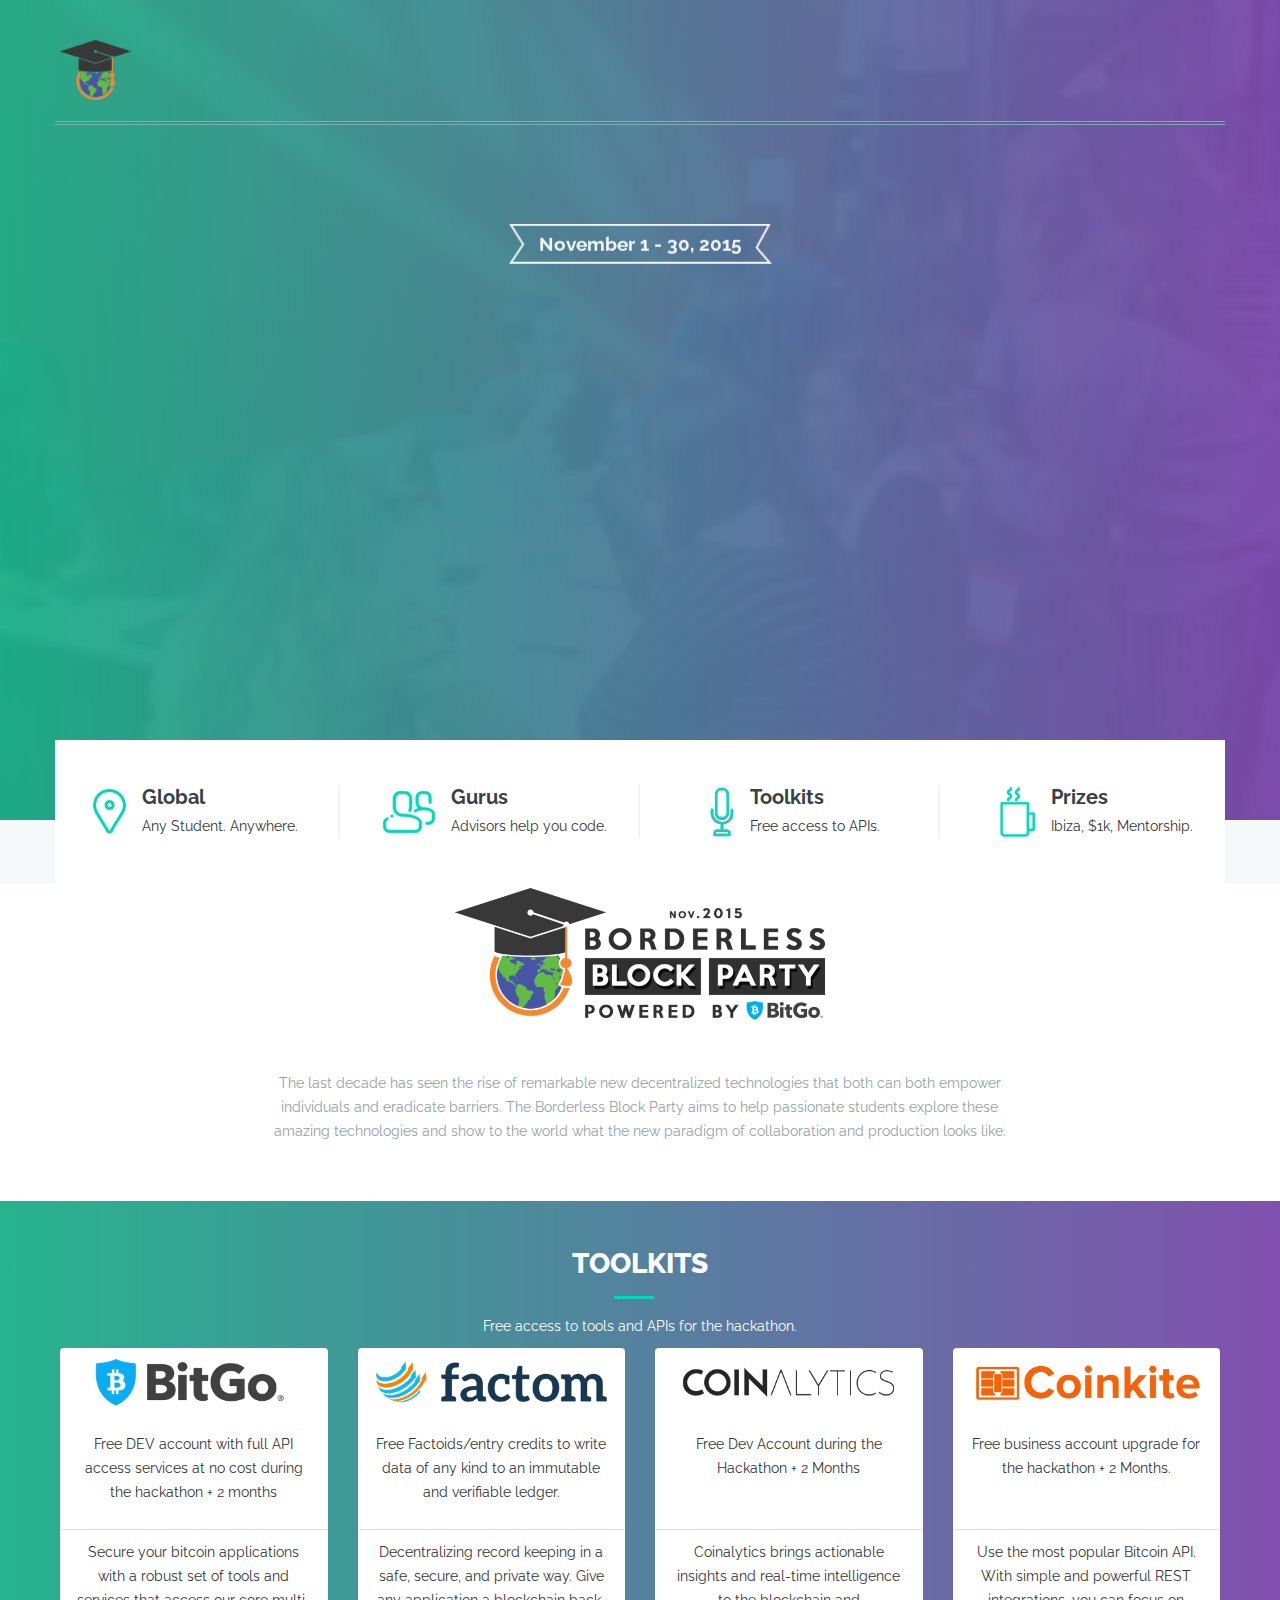
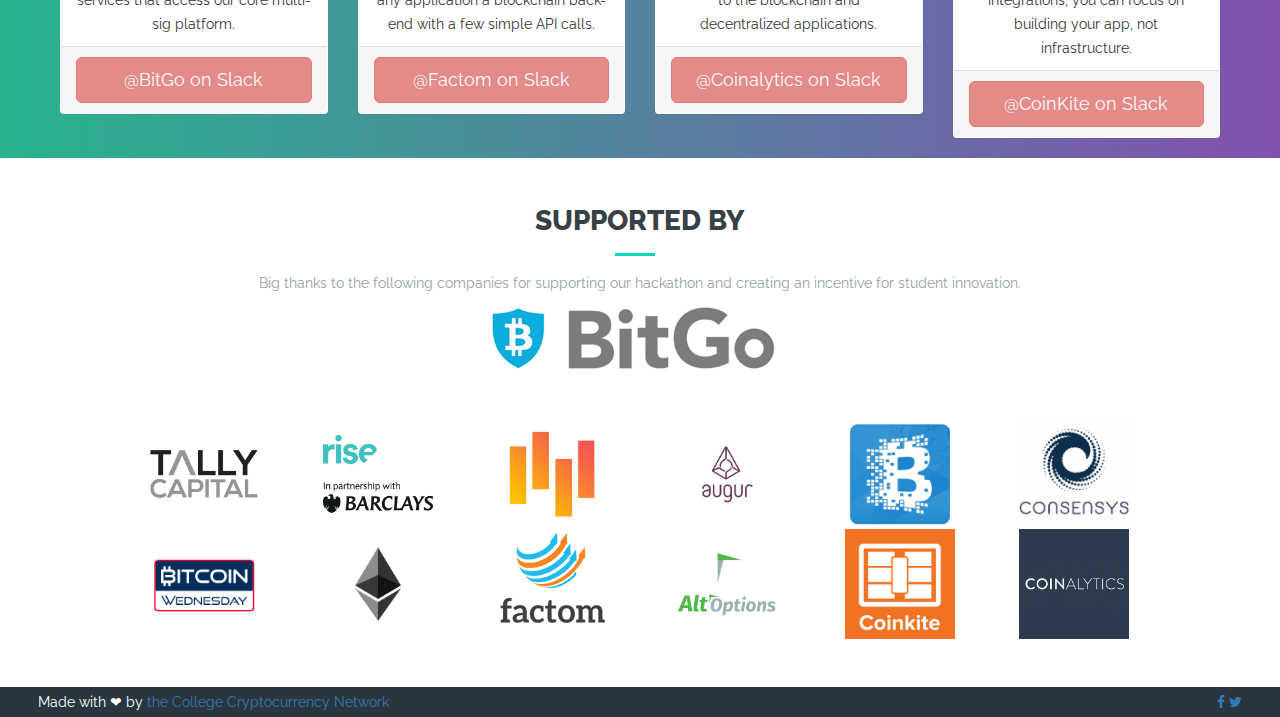
<file: index.html>
<!DOCTYPE html>
<html lang="en">
<head>
	<meta charset="UTF-8">
	<title>Borderless Block Party</title>

	<!-- Responsive Meta Tag -->
	<meta name="viewport" content="width=device-width, initial-scale=1">

	<!-- main stylesheet -->
	<link rel="stylesheet" href="css/style.css">
	<!-- responsive stylesheet -->
	<link rel="stylesheet" href="css/responsive.css">

</head>
<body>

	<!-- #header -->
	<header id="header">
		<div class="container">
			<div class="row">
				<div class="col-lg-3 col-md-3 col-sm-6 col-xs-6 logo">
					<a href="index.html"><img height="60px"src="img/hack.png" alt="Logo Image"></a>
					<br>
                                        <br>
				</div>
			</div>
		</div>
	</header>

	<!-- #banner -->
	<section id="banner" class="gradient-overlay">
		<div class="banner-container">
			<div class="banner">
				<ul>

					<li
						class="slider-1 text-center gradient-overlay"
						data-thumb="img/background/banner-bg.jpg">
						<div
							class="caption sfb tp-resizeme text-center"
							data-x="0"
							data-y="220"
							data-speed="700"
							data-start="500"
							data-easing="easeOutBack">

							<div class="date"> 
								November 1 - 30, 2015
							</div>
						</div>

						<div
							class="caption sfb tp-resizeme"
							data-x="0"
							data-y="290"
							data-speed="700"
							data-start="750"
							data-easing="easeOutBack">

							<h1>BORDERLESS BLOCK PARTY</h1>
						</div>
						<div
							class="caption sfb tp-resizeme input-box"
							data-x="0"
							data-y="370"
							data-speed="700"
							data-start="1100"
							data-easing="easeOutBack">

							<br><h2 style="color: white">Late to the Party? No problem, signup below!</h2>
						</div>

						<ul
							class="caption sfb tp-resizeme banner-buttons"
							data-x="0"
							data-y="530"
							data-speed="700"
							data-start="1250"
							data-easing="easeOutBack">
							<li class="scrollToLink"><a href="http://ccn.devpost.com" class="colored hvr-bounce-to-right">Register on Devpost</a></li>
							<li class="scrollToLink"><a href="http://signup.hackcollegecrypto.com" class="bordered hvr-bounce-to-right">Join Slack</a></li>

						</ul>
					</li>
				</ul>
			</div>
		</div>
	</section> <!-- /#banner -->

	<!-- #information-bar -->
	<section id="information-bar">
		<div class="container">
			<div class="row">
				<div class="col-lg-3 col-md-3 col-sm-3 col-xs-6">
					<ul>
						<li><span class="img-holder"><img src="img/icons/1.png" alt=""></span></li>
						<li><span><b>Global</b> Any Student. Anywhere.</span></li>
					</ul>
				</div>
				<div class="col-lg-3 col-md-3 col-sm-3 col-xs-6">
					<ul>
						<li><span class="img-holder"><img src="img/icons/2.png" alt=""></span></li>
						<li><span><b>Gurus</b> Advisors help you code.</span></li>
					</ul>
				</div>
				<div class="col-lg-3 col-md-3 col-sm-3 col-xs-6">
					<ul>
						<li><span class="img-holder"><img src="img/icons/3.png" alt=""></span></li>
						<li><span><b>Toolkits</b> Free access to APIs.</span></li>
					</ul>
				</div>
				<div class="col-lg-3 col-md-3 col-sm-3 col-xs-6">
					<ul>
						<li><span class="img-holder"><img src="img/icons/4.png" alt=""></span></li>
						<li><span><b>Prizes</b> Ibiza, $1k, Mentorship.</span></li>
					</ul>
				</div>
			</div>
		</div>
	</section>
	<!-- /#information-bar -->

	<!-- #upcoming-event
	<section id="upcoming-event">
		<div class="container">
			<div class="row">
				<div class="col-lg-7 col-md-7 col-sm-7">
					<div class="section-title">
						<h1>Hackathons</h1>
						<p>Lorem Ipsum is simply dummy text of the printing and typesetting industry. Lorem Ipsum has <br> been the industry's standard dummy text ever since the 1500</p>
					</div>
				</div>
			</div>
			<div class="row">
				<div class="col-lg-12">
					<div class="tab-title-wrap">
						<ul class="clearfix">
							<li class="filter active" data-filter="all"><span>All Hackathons</span></li>
							<li class="filter" data-filter=".past"><span>Past Hackathons</span></li>
							<li class="filter" data-filter=".future"><span>Future Hackathons</span></li>
						</ul>
					</div>
					<div class="tab-content-wrap row">
						<div class="col-lg-3 col-md-4 col-sm-6 mix past hvr-float-shadow wow fadeIn">
							<div class="img-holder"><img src="img/upcoming-event/1.jpg" alt=""></div>
							<div class="content-wrap">
								<img src="img/upcoming-event/author.png" alt="" class="author-img">
								<div class="meta">
									<ul>
										<li><span><i class="fa fa-clock-o"></i>22 April, 2015</span></li>
										<li><span><i class="fa fa-map-marker"></i>California</span></li>
									</ul>
								</div>
								<h3>HackTX</h3>
								<a href="http://hacktx.com/">http://hacktx.com/</a>
								<a class="read-more" href="#">read more<i class="fa fa-angle-right"></i></a>
							</div>
						</div>
						<div class="col-lg-3 col-md-4 col-sm-6 mix past hvr-float-shadow wow fadeIn" data-wow-delay=".3s">
							<div class="img-holder"><img src="img/upcoming-event/2.jpg" alt=""></div>
							<div class="content-wrap">
								<img src="img/upcoming-event/author.png" alt="" class="author-img">
								<div class="meta">
									<ul>
										<li><span><i class="fa fa-clock-o"></i>28 April, 2015</span></li>
										<li><span><i class="fa fa-map-marker"></i>California</span></li>
									</ul>
								</div>
								<h3>Event Name</h3>
								<p>Lorem Ipsum is simply dummy text of the printing [...]</p>
								<a class="read-more" href="#">read more<i class="fa fa-angle-right"></i></a>
							</div>
						</div>
						<div class="col-lg-3 col-md-4 col-sm-6 mix future hvr-float-shadow ">
							<div class="img-holder"><img src="img/upcoming-event/1.jpg" alt=""></div>
							<div class="content-wrap">
								<img src="img/upcoming-event/author.png" alt="" class="author-img">
								<div class="meta">
									<ul>
										<li><span><i class="fa fa-clock-o"></i>15 June, 2015</span></li>
										<li><span><i class="fa fa-map-marker"></i>California</span></li>
									</ul>
								</div>
								<h3>Event Name</h3>
								<p>Lorem Ipsum is simply dummy text of the printing [...]</p>
								<a class="read-more" href="#">read more<i class="fa fa-angle-right"></i></a>
							</div>
						</div>
					</div>
				</div>
			</div>
		</div>
	</section>
	<!-- /#upcoming-event -->
	<section id="why">
		<div class="container">
            <div class="row">
				<div class="col-sm-offset-2  col-lg-8">
					<div class="section-title text-center">
                                                <img height="140px"src="img/bgo.png" alt="Powered by BitGo"><br><br><br>
						<p>The last decade has seen the rise of remarkable new decentralized technologies that both can both empower individuals and eradicate barriers. The Borderless Block Party aims to help passionate students explore these amazing technologies and show to the world what the new paradigm of collaboration and production looks like.
</p>
					</div>
				</div>
			</div>
        </div>
    </section>
    <br><br>
    <div class="gradient-overlay">
    <br><br>
    <div class="row">
        <div class="col-lg-12">
            <div class="section-title text-center">
                <h1 style="color: white">Toolkits</h1>
                <p style="color: white">Free access to tools and APIs for the hackathon.</p>
            </div>
        </div>
    </div>
    <div class="container">
        <div class="row">
            <div class="col-md-3">
                <div class="panel">
                    <div class="panel-heading">
                        <img src="img/toolkit/bitgo.png">
                    </div>
                    <div class="panel-body text-center">
                        <p >Free DEV account with full API access services at no cost during the hackathon + 2 months</p>
                    </div>
                    <ul class="list-group list-group-flush text-center">
                        <li class="list-group-item">
                            Secure your bitcoin applications with a robust set of tools and services that access our core multi-sig platform.
                        </li>
                    </ul>
                    <div class="panel-footer">
                        <a class="btn btn-lg btn-block btn-danger disabled">@BitGo on Slack</a>
                    </div>
                </div>
            </div>
            <div class="col-md-3">
                <div class="panel">
                    <div class="panel-heading">
                        <img src="img/toolkit/factom.png">
                    </div>
                    <div class="panel-body text-center">
                        <p >Free Factoids/entry credits to write data of any kind to an immutable and verifiable ledger.</p>
                    </div>
                    <ul class="list-group list-group-flush text-center">
                        <li class="list-group-item">
                            Decentralizing record keeping in a safe, secure, and private way. Give any application a blockchain back-end with a few simple API calls.
                        </li>
                    </ul>
                    <div class="panel-footer">
                        <a class="btn btn-lg btn-block btn-danger disabled">@Factom on Slack</a>
                    </div>
                </div>
            </div>
            <div class="col-md-3">
                <div class="panel">
                    <div class="panel-heading">
                        <img src="img/toolkit/coinalytics.png">
                    </div>
                    <div class="panel-body text-center">
                        <p >Free Dev Account during the Hackathon + 2 Months</p><br>
                    </div>
                    <ul class="list-group list-group-flush text-center">
                        <li class="list-group-item">
                            Coinalytics brings actionable insights and real-time intelligence to the blockchain and decentralized applications.
                        </li>
                    </ul>
                    <div class="panel-footer">
                        <a class="btn btn-lg btn-block btn-danger disabled">@Coinalytics on Slack</a>
                    </div>
                </div>
            </div>
            <div class="col-md-3">
                <div class="panel">
                    <div class="panel-heading">
                        <img src="img/toolkit/coinkite.png">
                    </div>
                    <div class="panel-body text-center">
                        <p >Free business account upgrade for the hackathon + 2 Months.</p><br>
                    </div>
                    <ul class="list-group list-group-flush text-center">
                        <li class="list-group-item">
                            Use the most popular Bitcoin API. With simple and powerful REST integrations, you can focus on building your app, not infrastructure.
                        </li>
                    </ul>
                    <div class="panel-footer">
                        <a class="btn btn-lg btn-block btn-danger disabled">@CoinKite on Slack</a>
                    </div>
                </div>
            </div>
        </div>
    </div>
    </div>
    <br><br>
	<!-- #Sponsors -->
	<section id="sponsors" class="style-two">
		<div class="container-fluid">
            
			<div class="row">
				<div class="col-lg-12">
					<div class="section-title text-center">
						<h1>Supported by</h1>
						<p>Big thanks to the following companies for supporting our hackathon and creating an incentive for student innovation.</p>
					</div>
				</div>
			</div>
            <div class="row">
                <a href="http://bitgo.com"><div>
					<img class="img-responsive center-block" width="300px" src="img/sponsor-logo/bitgo.png" style="margin: 0 auto;">
				</div></a>

            <br><br>
            </div>
            <div class="col-md-offset-1">
                <a href="http://tally.vc">
					<img width="110px" hspace="30" src="img/sponsor-logo/tally.jpg" alt="">
                </a>
				<a href="http://thinkrise.com">
					<img width="110px" hspace="30" src="img/sponsor-logo/rise.png" alt="">
				</a>
				<a  href="https://clef.io">
					<img width="110px" hspace="30" src="img/sponsor-logo/clef.png" alt="">
				</a>
				<a href="http://augur.net">
					<img width="110px" hspace="30" src="img/sponsor-logo/augur.png" alt="">
				</a>
				<a href="http://blockchain.info">
					<img width="110px" hspace="30" src="img/sponsor-logo/bci.png" alt="">
				</a>
				<a href="http://consensys.net">
					<img width="110px" hspace="30" src="img/sponsor-logo/consensys.jpg" alt="">
				</a>
				<a href="http://www.meetup.com/BitcoinWednesday/">
					<img width="110px" hspace="30" src="img/sponsor-logo/btcwed.png" alt="">
				</a>
				<a href="https://www.ethereum.org/foundation">
					<img width="110px" hspace="30" src="img/sponsor-logo/efoundation.png" alt="">
				</a>
				<a href="https://factom.org">
					<img width="110px" hspace="30" src="img/sponsor-logo/factom.png" alt="">
				</a>
                <a href="https://www.alt-options.com">
                    <img width="110px" hspace="30" src="img/sponsor-logo/altoptions.png" alt="">
                </a>
				<a href="http://coinkite.com">
					<img width="110px" hspace="30" src="img/sponsor-logo/coinkite.png" alt="">
				</a>
				<a href="http://coinalytics.co">
					<img width="110px" hspace="30" src="img/sponsor-logo/coinalytics.jpg" alt="">
				</a>
                </div>
		</div>
	</section>
    <br><br>
    <footer id="footer" style="color: white; padding-left: 10mm;">
                Made with ❤ by <a href="http://www.collegecrypto.org">the College Cryptocurrency Network</a><span style="float:right; padding-right: 10mm;"><a href="https://www.facebook.com/collegecrypto"><i class="fa fa-facebook"></i></a>  <a href="https://twitter.com/collegecrypto"><i class="fa fa-twitter"></i></a></span>
    </footer>

	<script src="js/jquery.min.js"></script>
	<script src="js/jquery.themepunch.tools.min.js"></script>
	<script src="js/jquery.themepunch.revolution.min.js"></script>
	<script src="js/countdown.min.js"></script>
	<script src="js/jquery.easing.min.js"></script>
	<script src="js/jquery.mixitup.min.js"></script>
	<script src="js/jquery.appear.js"></script>
	<script src="js/jquery.countTo.js"></script>
	<script src="js/wow.js"></script>
	<script src="js/custom.js"></script>
                                

</body>
</html>
</file>
<file: css/style.css>
/*********************************************
*************** Table of content *************
**********************************************
1. Imported styles 
2. Global styles 
3. Gradient styles 
4. Section Title styles 
5. Header styles 
6. Banner styles 
7. Information Bar styles 
8. Upcoming Event styles 
9. Register Now styles 
10. Contact Section styles 
11. Event Speakers styles 
12. App Section styles 
13. Pricing Table styles 
14. Testimonials styles 
15. Gallery styles 
16. Blog Section styles 
17. Post Pagination styles 
18. Event Sponsor styles 
19. Subscribe Section styles 
20. Footer styles 
21. Bottom Bar styles 
22. Event Speakers style Two styles 
23. Gallery Style Two styles 
24. Page Title styles 
25. About Us Section styles 
26. Number Facts styles 
27. Managing Skills styles 
28. Service Text styles 
29. Feature List styles 
30. Why Choose Us styles 
31. Single Blog Post styles 
32. Preloader styles 
*********************************************
********* End of Table of content ***********
*********************************************/


/** ====== Imported styles ====== **/

@import url('http://fonts.googleapis.com/css?family=Raleway:100,200,300,400,500,600,700,800,900');
@import url('bootstrap.min.css');
@import url('font-awesome.min.css');
@import url('animate.css');
@import url('hover.css');
@import url('jquery.fancybox.css');
@import url('jquery.bxslider.css');
@import url('owl.carousel.css');
@import url('owl.theme.default.min.css');
@import url('settings.css');

/** ====== Global styles ====== **/


body {
  font-family: 'Raleway', sans-serif;
  font-size: 14px;
  line-height: 24px;
}
ul,
li {
  margin: 0;
  padding: 0;
  list-style: none;
}
img {
  max-width: 100%;
}
h1,
h2,
h3,
h4,
h5,
h6 {
  margin: 0;
  padding: 0;
  margin-bottom: 15px;
}
a,
a:hover,
a:active,
a:focus {
  text-decoration: none;
  outline: none;
}
.container {
  padding: 0 5px;
}

/** ====== Gradient styles ====== **/

.gradient-overlay {
  position: relative;
}
.gradient-overlay:before {
  content: '';
  position: absolute;
  top: 0;
  left: 0;
  opacity: .96;
  width: 100%;
  height: 100%;
  background: #1eb089;
  background: -moz-linear-gradient(left, #1eb089 0%, #7c49ab 100%, #7db9e8 100%);
  background: -webkit-gradient(linear, left top, right top, color-stop(0%, #1eb089), color-stop(100%, #7c49ab), color-stop(100%, #7db9e8));
  background: -webkit-linear-gradient(left, #1eb089 0%, #7c49ab 100%, #7db9e8 100%);
  background: -o-linear-gradient(left, #1eb089 0%, #7c49ab 100%, #7db9e8 100%);
  background: -ms-linear-gradient(left, #1eb089 0%, #7c49ab 100%, #7db9e8 100%);
  background: linear-gradient(to right, #1eb089 0%, #7c49ab 100%, #7db9e8 100%);
  filter: progid:DXImageTransform.Microsoft.gradient(startColorstr='#1eb089', endColorstr='#7db9e8', GradientType=1);

}

/** ====== Section Title styles ====== **/


.section-title h1 {
  color: #374045;
  margin: 0;
  margin-bottom: 15px;
  font-size: 28px;
  font-weight: 800;
  line-height: 30px;
  padding-bottom: 20px;
  text-transform: uppercase;
  position: relative;
}
.section-title h1:before {
  content: ' ';
  position: absolute;
  left: 0;
  bottom: 0;
  width: 40px;
  height: 3px;
  background: #00D8B7;
}
.section-title p {
  color: #929FA8;
}
.section-title.text-center h1:before {
  left: 48%;
}

/** ====== Header styles ====== **/

header {
  position: fixed;
  top: 0;
  left: 0;
  z-index: 9999;
  width: 100%;
}
header .logo {
  padding-top: 40px;
  transition: all 0.3s ease-out;
}
header.header-fixed {
  position: fixed;
  top: 0;
  width: 100%;
  z-index: 99999;
  box-shadow: 0 3px 5px rgba(81, 183, 227, 0.2);
  -webkit-transition: all 0.3s ease-out;
  transition: all 0.3s ease-out;
}
header.header-fixed .mainmenu-container > ul > li {
  transition: all 0.3s ease-out;
  line-height: 94px;
}
header.header-fixed .logo {
  padding-top: 20px;
}
header .container {
  border-bottom: 1px solid #7CB0B0;
  position: relative;
  -webkit-transition: all 0.3s ease-out;
  transition: all 0.3s ease-out;
}
header .container:after {
  content: '';
  width: 100%;
  height: 1px;
  background: #7CB0B0;
  position: absolute;
  bottom: 2px;
  left: 0;
}
header .mainmenu-container .nav-toggler {
  display: none;
}
header .mainmenu-container li.nav-closer {
  display: none;
}
header .mainmenu-container > ul {
  display: inline-block;
  float: right;
}
header .mainmenu-container > ul > li {
  float: left;
  position: relative;
  line-height: 119px;
  padding: 0 20px;
  transition: all 0.3s ease-out;
}
header .mainmenu-container > ul > li.current > a {
  color: #FF8625;
}
header .mainmenu-container > ul > li > a {
  display: inline-block;
  color: #fff;
  text-transform: uppercase;
  font-weight: bold;
  transition: all 0.3s ease-out;
}
header .mainmenu-container > ul > li > a:hover {
  color: #FF8625;
}
header .mainmenu-container > ul > li:hover > ul {
  top: 100%;
  visibility: visible;
  opacity: 1;
}
header .mainmenu-container > ul > li > ul {
  position: absolute;
  top: 200%;
  left: 0;
  width: 190px;
  border-top: 2px solid #FF8625;
  background: #fff;
  z-index: 9999;
  visibility: hidden;
  opacity: 0;
  box-shadow: 3px 3px 10px 0px rgba(0, 0, 0, 0.1);
  transition: all 0.5s cubic-bezier(0.84, 0.35, 0.39, 0.74);
}
header .mainmenu-container > ul > li > ul > li {
  border-bottom: 1px solid #eee;
  position: relative;
  overflow: hidden;
  line-height: 36px;
}
header .mainmenu-container > ul > li > ul > li.dropdown:after {
  content: '\f0da';
  font-family: 'FontAwesome';
  color: #FF8625;
  position: absolute;
  right: 10px;
  top: 0px;
}
header .mainmenu-container > ul > li > ul > li:before {
  content: '\f105';
  font-family: 'FontAwesome';
  color: #FF8625;
  position: absolute;
  left: 10px;
  top: 0px;
}
header .mainmenu-container > ul > li > ul > li > a {
  color: #374045;
  display: block;
  text-align: left;
  padding: 0px 25px;
  font-weight: 600;
  font-size: 13px;
  text-transform: uppercase;
  transition: all .3s ease;
}
header .mainmenu-container > ul > li > ul > li > a:hover {
  color: #FF8625;
}
header .mainmenu-container > ul > li > ul > li:hover {
  overflow: visible;
}
header .mainmenu-container > ul > li > ul > li:hover > ul {
  visibility: visible;
  opacity: 1;
  left: 100%;
}
header .mainmenu-container > ul > li > ul > li > ul {
  position: absolute;
  top: -2px;
  left: 200%;
  width: 190px;
  border-top: 2px solid #FF8625;
  background: #fff;
  z-index: 9999;
  visibility: hidden;
  opacity: 0;
  box-shadow: 3px 3px 10px 0px rgba(0, 0, 0, 0.1);
  transition: all 0.5s cubic-bezier(0.84, 0.35, 0.39, 0.74);
}
header .mainmenu-container > ul > li > ul > li > ul > li {
  border-bottom: 1px solid #eee;
  position: relative;
  line-height: 36px;
}
header .mainmenu-container > ul > li > ul > li > ul > li:before {
  content: '\f105';
  font-family: 'FontAwesome';
  color: #FF8625;
  position: absolute;
  left: 10px;
  top: 0px;
}
header .mainmenu-container > ul > li > ul > li > ul > li > a {
  color: #374045;
  display: block;
  text-align: left;
  padding: 0px 25px;
  font-weight: 600;
  font-size: 13px;
  text-transform: uppercase;
  transition: all .3s ease;
}
header .mainmenu-container > ul > li > ul > li > ul > li > a:hover {
  color: #FF8625;
}
header .mainmenu-container > ul > li > ul.right-align {
  left: auto;
  right: 0;
}
header .mainmenu-container li.dropdown > a .fa {
  display: none;

}

/** ====== Banner styles ====== **/


#banner {
  background: url(../img/background/hack.jpg) no-repeat center center fixed;
  background-size: cover;
}
#banner .banner-container {
  width: 100%;
  position: relative;
  padding: 0;
}
#banner .banner-container .banner {
  width: 100%;
  position: relative;
}
#banner .caption {
  width: 100%;
  z-index: 9999;
}
#banner .tp-bullets {
  display: none;
}
#banner .slotholder {
  position: relative;
}
#banner .slotholder:before {
  content: '';
  position: absolute;
  top: 0;
  left: 0;
  opacity: .96;
  width: 100%;
  height: 100%;
  background: #1eb089;
  z-index: 99;
  background: -moz-linear-gradient(left, #1eb089 0%, #7c49ab 100%, #7db9e8 100%);
  background: -webkit-gradient(linear, left top, right top, color-stop(0%, #1eb089), color-stop(100%, #7c49ab), color-stop(100%, #7db9e8));
  background: -webkit-linear-gradient(left, #1eb089 0%, #7c49ab 100%, #7db9e8 100%);
  background: -o-linear-gradient(left, #1eb089 0%, #7c49ab 100%, #7db9e8 100%);
  background: -ms-linear-gradient(left, #1eb089 0%, #7c49ab 100%, #7db9e8 100%);
  background: linear-gradient(to right, #1eb089 0%, #7c49ab 100%, #7db9e8 100%);
  filter: progid:DXImageTransform.Microsoft.gradient(startColorstr='#1eb089', endColorstr='#7db9e8', GradientType=1);
}
#banner .date {
  background: url(../img/resources/date-bg.png) no-repeat center center;
  background-size: 100% 100%;
  display: inline-block;
  text-align: center;
  font-size: 19px;
  font-weight: bold;
  line-height: 40px;
  color: #fff;
  padding: 0 30px;
  margin-bottom: 25px;
}
#banner h1 {
  font-weight: 900;
  font-size: 48px;
  color: #fff;
  text-transform: uppercase;
  line-height: 55px;
  margin-bottom: 35px;
}
#banner ul.count-down {
  margin-bottom: 50px;
}
#banner ul.count-down li {
  display: inline;
}
#banner ul.count-down li span {
  display: inline-block;
  color: #fff;
  font-weight: 800;
  margin-right: 15px;
}
#banner ul.count-down li span i {
  display: block;
  background: url(../img/resources/counter-number-bg.png) no-repeat center center;
  background-size: 100% 100%;
  width: 75px;
  height: 90px;
  margin-bottom: 15px;
  font-size: 24px;
  line-height: 90px;
}
#banner ul.banner-buttons li {
  display: inline;
}
#banner ul.banner-buttons li a {
  display: inline-block;
  border: 2px solid transparent;
  line-height: 44px;
  margin-right: 15px;
  border-radius: 5px;
  font-size: 12px;
  font-weight: 800;
  color: #fff;
  padding: 0 43px;
  text-transform: uppercase;
  transition: all .3s ease;
}
#banner ul.banner-buttons li a.bordered {
  border-color: #fff;
}
#banner ul.banner-buttons li a.bordered:before {
  background: #fff;
  border-radius: 5px;
}
#banner ul.banner-buttons li a.bordered:hover {
  border-color: #FF8625;
  color: #FF8625;
}
#banner ul.banner-buttons li a.colored {
  background: #FF8625;
}
#banner ul.banner-buttons li a.colored:before {
  background: #fff;
  border-radius: 5px;
}
#banner ul.banner-buttons li a.colored:hover {
  color: #FF8625;
}
#banner ul.banner-buttons li button {
  padding: 0 43px;
  line-height: 44px;
  border: 2px solid #FF8625;
  background: #FF8625;
  color: #fff;
  text-transform: uppercase;
  font-weight: 600;
  border-radius: 5px;
  margin-right: 20px;
}
#banner ul.banner-buttons li button:hover {
  color: #FF8625;
}
#banner ul.banner-buttons li button:before {
  background: #fff;
  border-radius: 5px;
}
#banner .input-box ul {
  margin-bottom: 40px;
}
#banner .input-box ul li {
  display: inline;
}
#banner .input-box ul li span {
  display: inline-block;
}
#banner .input-box ul li span input {
  text-align: center;
  height: 45px;
  line-height: 45px;
  width: 240px;
  border: 2px solid #ccc;
  border-radius: 5px;
  margin-right: 20px;
  padding: 0 20px;
  outline: none;
}
#banner p {
  color: #fff;
  font-size: 16px;
  line-height: 27px;

}

/** ====== Information Bar styles ====== **/


#information-bar {
  background: #F6F9F9;
}
#information-bar .container {
  padding: 45px 0;
  background: #fff;
  margin-top: -80px;
  position: relative;
  z-index: 999;
}
#information-bar .col-lg-3 {
  border-right: 2px solid #F2F2F2;
}
#information-bar .col-lg-3:last-child {
  border: none;
}
#information-bar .col-lg-3 ul {
  text-align: center;
}
#information-bar .col-lg-3 ul li {
  display: inline;
}
#information-bar .col-lg-3 ul li span {
  display: inline-block;
  text-align: left;
  vertical-align: middle;
}
#information-bar .col-lg-3 ul li span b {
  font-size: 20px;
  color: #374045;
  font-weight: bold;
  margin-bottom: 5px;
  display: block;
}
#information-bar .col-lg-3 ul li span.img-holder {
  text-align: center;
  padding: 0 12px;
}
#information-bar .col-lg-3 ul li span.img-holder img {
  display: block;

}

/** ====== Upcoming Event styles ====== **/


#upcoming-event {
  background: #F6F9F9;
  padding: 80px 0;
}
#upcoming-event form {
  background: none;
  border: 1px solid #E1E1E1;
  height: 45px;
  padding-right: 20px;
  margin-top: 70px;
  transition: all .3s ease;
}
#upcoming-event form input {
  border: none;
  background: none;
  outline: none;
  color: #929FA8;
  height: 45px;
  line-height: 40px;
  padding-left: 20px;
}
#upcoming-event form input:focus + button {
  color: #FF8625;
}
#upcoming-event form:hover {
  border-color: #00D8B7;
}
#upcoming-event form:hover button {
  color: #FF8625;
}
#upcoming-event form button {
  background: none;
  border: none;
  outline: none;
  color: #CDCDCD;
  transition: all .3s ease;
}
#upcoming-event .mix {
  display: none;
}
#upcoming-event .tab-title-wrap {
  margin: 30px 0;
}
#upcoming-event .tab-title-wrap ul li {
  float: left;
}
#upcoming-event .tab-title-wrap ul li.active span {
  background: #00D8B7;
  color: #fff;
}
#upcoming-event .tab-title-wrap ul li span {
  display: inline-block;
  color: #374045;
  font-weight: bold;
  text-align: center;
  font-size: 14px;
  padding: 15px 34.9px;
  text-transform: uppercase;
  border-left: 1px solid #E6EDEE;
  background-color: #fff;
  cursor: pointer;
  transition: all .3s ease;
}
#upcoming-event .tab-title-wrap ul li span:hover {
  background: #00D8B7;
  color: #fff;
}
#upcoming-event .tab-content-wrap {
  margin: 0px -10px;
}
#upcoming-event .tab-content-wrap .col-lg-3 {
  padding: 0 10px;
  margin-bottom: 25px;
}
#upcoming-event .tab-content-wrap .col-lg-3:hover .img-holder img {
  transform: scale(1.2);
}
#upcoming-event .tab-content-wrap .col-lg-3:hover .img-holder:before {
  bottom: 0;
}
#upcoming-event .tab-content-wrap .col-lg-3:hover .img-holder:after {
  bottom: 0;
}
#upcoming-event .tab-content-wrap .col-lg-3:hover .content-wrap {
  box-shadow: 0 0 0 1px #00D8B7;
}
#upcoming-event .tab-content-wrap .col-lg-3 .img-holder {
  overflow: hidden;
  position: relative;
}
#upcoming-event .tab-content-wrap .col-lg-3 .img-holder img {
  transition: all .3s ease;
}
#upcoming-event .tab-content-wrap .col-lg-3 .img-holder:before {
  content: '';
  position: absolute;
  bottom: 100%;
  left: 0;
  opacity: .85;
  width: 100%;
  height: 100%;
  z-index: 1;
  transition: all .3s ease;
  background: #1eb089;
  background: -moz-linear-gradient(left, #1eb089 0%, #7c49ab 100%, #7db9e8 100%);
  background: -webkit-gradient(linear, left top, right top, color-stop(0%, #1eb089), color-stop(100%, #7c49ab), color-stop(100%, #7db9e8));
  background: -webkit-linear-gradient(left, #1eb089 0%, #7c49ab 100%, #7db9e8 100%);
  background: -o-linear-gradient(left, #1eb089 0%, #7c49ab 100%, #7db9e8 100%);
  background: -ms-linear-gradient(left, #1eb089 0%, #7c49ab 100%, #7db9e8 100%);
  background: linear-gradient(to right, #1eb089 0%, #7c49ab 100%, #7db9e8 100%);
  filter: progid:DXImageTransform.Microsoft.gradient(startColorstr='#1eb089', endColorstr='#7db9e8', GradientType=1);
}
#upcoming-event .tab-content-wrap .col-lg-3 .img-holder:after {
  content: ' ';
  position: absolute;
  bottom: 100%;
  left: 0;
  width: 100%;
  height: 100%;
  z-index: 2;
  background: transparent url(../img/gallery/overlay-bg.png) center center no-repeat;
  transition: all .3s ease .1s;
}
#upcoming-event .tab-content-wrap .col-lg-3 .content-wrap {
  background: #fff;
  padding: 0 30px 30px;
}
#upcoming-event .tab-content-wrap .col-lg-3 .content-wrap .author-img {
  margin-top: -20px;
  position: relative;
  z-index: 99999;
  border-radius: 50%;
}
#upcoming-event .tab-content-wrap .col-lg-3 .content-wrap .meta {
  margin-bottom: 25px;
  margin-top: 15px;
}
#upcoming-event .tab-content-wrap .col-lg-3 .content-wrap .meta ul {
  text-align: left;
}
#upcoming-event .tab-content-wrap .col-lg-3 .content-wrap .meta ul li {
  display: inline;
}
#upcoming-event .tab-content-wrap .col-lg-3 .content-wrap .meta ul li span {
  display: inline-block;
  color: #929FA8;
  margin-right: 10px;
}
#upcoming-event .tab-content-wrap .col-lg-3 .content-wrap .meta ul li span .fa {
  color: #00D8B7;
  margin-right: 5px;
}
#upcoming-event .tab-content-wrap .col-lg-3 .content-wrap h3 {
  font-size: 18px;
  color: #374045;
  font-weight: bold;
  margin: 0;
  margin-bottom: 20px;
}
#upcoming-event .tab-content-wrap .col-lg-3 .content-wrap p {
  color: #929fa8;
}
#upcoming-event .tab-content-wrap .col-lg-3 .content-wrap a.read-more {
  font-size: 12px;
  color: #00D8B7;
  text-transform: uppercase;
  transition: all .3s ease;
}
#upcoming-event .tab-content-wrap .col-lg-3 .content-wrap a.read-more .fa {
  margin-left: 5px;
}
#upcoming-event .tab-content-wrap .col-lg-3 .content-wrap a.read-more:hover {
  color: #FF8625;

}

/** ====== Register Now styles ====== **/


#register-now {
  background: url(../img/background/register-bg.jpg) no-repeat center center fixed;
  background-size: cover;
  padding: 120px 0;
}
#register-now:before {
  transform: rotateY(-180deg);
}
#register-now .section-title h1 {
  color: #fff;
}
#register-now ul {
  background: #fff;
  padding: 40px 80px;
  margin-top: 55px;
}
#register-now ul li {
  width: 20%;
  float: left;
}
#register-now ul li .input-wrap {
  display: block;
  padding: 0 20px;
}
#register-now ul li .input-wrap:focus label,
#register-now ul li .input-wrap:hover label {
  color: #FF8625;
}
#register-now ul li .input-wrap label {
  display: block;
  font-size: 16px;
  font-weight: bold;
  color: #374045;
  transition: all .3s ease;
}
#register-now ul li .input-wrap label img {
  margin-right: 10px;
}
#register-now ul li .input-wrap input {
  height: 40px;
  line-height: 40px;
  color: #929FA8;
  outline: none;
  border: none;
  border-bottom: 1px solid #E3E3E3;
  padding: 0 5px;
  width: 100%;
  transition: all .3s ease;
}
#register-now ul li .input-wrap input:focus,
#register-now ul li .input-wrap input:hover {
  border-color: #7E54AD;
}
#register-now ul li .input-wrap button {
  display: inline-block;
  line-height: 42px;
  border-radius: 5px;
  font-size: 12px;
  font-weight: 800;
  color: #fff;
  border: 2px solid transparent;
  padding: 8px 0px;
  width: 100%;
  outline: none;
  text-transform: uppercase;
  background: #FF8625;
  vertical-align: bottom;
  transition: all .3s ease;
}
#register-now ul li .input-wrap button:hover {
  border-color: #FF8625;
  color: #FF8625;
}
#register-now ul li .input-wrap button:before {
  border-radius: 5px;
  background: #fff;

}

/** ====== Contact Section styles ====== **/


#contact {
  padding: 80px 0;
  background: url(../img/background/subscribe-section-bg.jpg) center center no-repeat fixed;
  background-size: cover;
}
#contact .section-title h1 {
  color: #fff;
}
#contact .section-title p {
  color: #fff;
}
#contact .form-section {
  margin-top: 60px;
}
#contact .form-section form ul {
  margin-left: -10px;
  margin-right: -10px;
}
#contact .form-section form ul li {
  margin-bottom: 15px;
  padding: 0 10px;
}
#contact .form-section form ul li label {
  display: none !important;
}
#contact .form-section form ul li:last-child {
  margin-bottom: 0;
}
#contact .form-section form ul li.half {
  width: 50%;
  float: left;
}
#contact .form-section form ul li.full {
  width: 100%;
}
#contact .form-section form ul li input {
  width: 100%;
  border: 1px solid #ccc;
  height: 50px;
  padding: 0 20px;
  border-radius: 5px;
  line-height: 50px;
  outline: none;
  transition: all .3s ease;
}
#contact .form-section form ul li input.error,
#contact .form-section form ul li textarea.error {
  border-color: red;
}
#contact .form-section form ul li textarea {
  width: 100%;
  border: 2px solid #ccc;
  height: 200px;
  padding: 20px 20px;
  border-radius: 5px;
  outline: none;
  transition: all .3s ease;
}
#contact .form-section form ul li input:focus,
#contact .form-section form ul li input:hover,
#contact .form-section form ul li textarea:hover,
#contact .form-section form ul li textarea:focus {
  border-color: #FF8625;
}
#contact .form-section form ul li input.error:focus,
#contact .form-section form ul li input.error:hover,
#contact .form-section form ul li textarea.error:hover,
#contact .form-section form ul li textarea.error:focus {
  border-color: red;
}
#contact .form-section form ul li button {
  background: #FF8625;
  border: 2px solid transparent;
  outline: none;
  color: #fff;
  border-radius: 5px;
  line-height: 40px;
  padding: 0 25px;
  font-weight: 700;
  text-transform: uppercase;
  display: block;
  margin-left: auto;
  margin-right: auto;
}
#contact .form-section form ul li button:active,
#contact .form-section form ul li button:focus,
#contact .form-section form ul li button:hover {
  color: #FF8625;
}
#contact .form-section form ul li button:before {
  border-radius: 5px;
  background: #fff;

}

/** ====== Event Speakers styles ====== **/


#event-speakers {
  background: #FFFFFF;
  padding: 120px 0;
}
#event-speakers .single-speakers {
  margin: 60px 0;
}
#event-speakers .single-speakers:hover .img-holder .img-container:after,
#event-speakers .single-speakers:hover .img-holder .img-container:before {
  bottom: 0;
}
#event-speakers .single-speakers .img-holder .img-container {
  overflow: hidden;
  position: relative;
  display: inline-block;
}
#event-speakers .single-speakers .img-holder .img-container:before {
  content: '';
  position: absolute;
  top: 0;
  left: 0;
  right: 0;
  bottom: 100%;
  opacity: .55;
  transition: all .3s ease;
  border-radius: 50%;
  background: #1eb089;
  background: -moz-linear-gradient(left, #1eb089 0%, #7c49ab 100%, #7db9e8 100%);
  background: -webkit-gradient(linear, left top, right top, color-stop(0%, #1eb089), color-stop(100%, #7c49ab), color-stop(100%, #7db9e8));
  background: -webkit-linear-gradient(left, #1eb089 0%, #7c49ab 100%, #7db9e8 100%);
  background: -o-linear-gradient(left, #1eb089 0%, #7c49ab 100%, #7db9e8 100%);
  background: -ms-linear-gradient(left, #1eb089 0%, #7c49ab 100%, #7db9e8 100%);
  background: linear-gradient(to right, #1eb089 0%, #7c49ab 100%, #7db9e8 100%);
  filter: progid:DXImageTransform.Microsoft.gradient(startColorstr='#1eb089', endColorstr='#7db9e8', GradientType=1);
}
#event-speakers .single-speakers .img-holder .img-container:after {
  content: ' ';
  position: absolute;
  bottom: 100%;
  left: 0;
  width: 100%;
  height: 100%;
  z-index: 2;
  background: transparent url(../img/gallery/overlay-bg.png) center center no-repeat;
  transition: all .3s ease .1s;
}
#event-speakers .single-speakers .img-holder img {
  border-radius: 50%;
  box-shadow: -2px 2px 0 -1px rgba(11, 186, 151, 0.7), 2px 2px 0 -1px rgba(247, 159, 255, 0.7);
}
#event-speakers .single-speakers .info {
  padding: 25px 0;
}
#event-speakers .single-speakers .info h3 {
  font-size: 18px;
  font-weight: bold;
  color: #374045;
  margin-bottom: 5px;
}
#event-speakers .single-speakers .info span.position {
  color: #929FA8;
  margin-bottom: 30px;
  display: block;
}
#event-speakers .single-speakers .info p {
  color: #929FA8;
  margin-bottom: 30px;
}
#event-speakers .single-speakers .info .social li {
  display: inline;
}
#event-speakers .single-speakers .info .social li a {
  display: inline-block;
  color: #00D8B7;
  font-size: 15px;
  margin-right: 10px;
  transition: all .3s ease;
}
#event-speakers .single-speakers .info .social li a:hover {
  color: #FF8625;
}
#event-speakers a.show-more {
  display: inline-block;
  border: 2px solid transparent;
  line-height: 44px;
  border-radius: 5px;
  font-size: 12px;
  font-weight: 800;
  color: #fff;
  padding: 0 43px;
  text-transform: uppercase;
  background: #FF8625;
}
#event-speakers a.show-more:hover {
  border-color: #FF8625;
  color: #FF8625;
}
#event-speakers a.show-more:before {
  border-radius: 5px;
  background: #fff;

}

/** ====== App Section styles ====== **/


#app-section {
  background: url(../img/background/register-bg.jpg) no-repeat center center fixed;
  background-size: cover;
}
#app-section + section {
  padding-top: 120px;
}
#app-section .app-box {
  width: 299px;
  height: 618px;
  background-position: 55% 42.55%, center center;
  background-repeat: no-repeat;
  margin: auto;
  position: relative;
  top: 110px;
}
#app-section .section-title h1 {
  font-size: 28px;
  line-height: 34px;
  text-transform: capitalize;
  color: #fff;
}
#app-section .col-lg-7 {
  padding: 130px 0 0;
}
#app-section .col-lg-7 ul {
  margin-top: 40px;
}
#app-section .col-lg-7 ul li {
  margin-bottom: 20px;
}
#app-section .col-lg-7 ul li:last-child {
  margin-bottom: 0;
}
#app-section .col-lg-7 ul li i {
  width: 44px;
  height: 44px;
  background: url(../img/app-section/icon-bg.png) no-repeat center center;
  text-align: center;
  color: #fff;
  line-height: 44px;
  float: left;
  margin-right: 25px;
  font-size: 15px;
}
#app-section .col-lg-7 ul li span {
  float: left;
  line-height: 26px;
  font-weight: 500;
  color: #fff;
}
#app-section .col-lg-7 ul li span b {
  font-weight: 800;
}
#app-section .col-lg-7 a.dwnld-now {
  display: inline-block;
  border: 2px solid transparent;
  line-height: 44px;
  border-radius: 5px;
  font-size: 12px;
  font-weight: 800;
  color: #fff;
  padding: 0 30px;
  text-transform: uppercase;
  background: #FF8625;
  margin-top: 40px;
}
#app-section .col-lg-7 a.dwnld-now:hover {
  border-color: #FF8625;
  color: #FF8625;
}
#app-section .col-lg-7 a.dwnld-now:before {
  border-radius: 5px;
  background: #fff;

}

/** ====== Pricing Table styles ====== **/


#pricing-table {
  padding: 80px 0;
  background: #F6F9F9;
}
#pricing-table .price-table-row {
  margin-top: 60px;
}
#pricing-table .single-price-box {
  position: relative;
  background: #fff;
  border: 1px solid #F2F1F1;
  text-align: center;
}
#pricing-table .single-price-box .title {
  line-height: 70px;
  text-transform: uppercase;
  color: #374045;
  font-weight: bold;
  border-bottom: 1px solid  #f2f1f1;
}
#pricing-table .single-price-box .content {
  padding: 35px 0 40px;
}
#pricing-table .single-price-box .content span {
  display: block;
  text-align: center;
  text-transform: uppercase;
  font-size: 18px;
  margin-bottom: 50px;
}
#pricing-table .single-price-box .content span.currency {
  font-size: 20px;
  display: inline;
  vertical-align: top;
}
#pricing-table .single-price-box .content span.price {
  font-size: 72px;
  line-height: 72px;
  vertical-align: bottom;
  color: #04D693;
  background: -webkit-linear-gradient(#cb85f3, #04d693);
  -webkit-background-clip: text;
  -webkit-text-fill-color: transparent;
}
#pricing-table .single-price-box .content a.sign-up {
  background: #FF8625;
  color: #fff;
  text-transform: uppercase;
  font-size: 12px;
  line-height: 40px;
  font-weight: bold;
  display: inline-block;
  padding: 0 36px;
  border-radius: 20px;
  border: 2px solid transparent;
}
#pricing-table .single-price-box .content a.sign-up:hover {
  border-color: #FF8625;
  color: #FF8625;
}
#pricing-table .single-price-box .content a.sign-up:before {
  border-radius: 20px;
  background: #fff;
}
#pricing-table .single-price-box .bagage {
  background: url(../img/resources/price-table-bagage.png) 0px 0 no-repeat;
  width: 91px;
  height: 51px;
  text-align: center;
  line-height: 51px;
  font-size: 13px;
  font-weight: 800;
  text-indent: -5px;
  text-transform: uppercase;
  color: #fff;
  position: absolute;
  top: 20px;
  left: -20px;
  transform: rotate(90deg);

}

/** ====== Testimonials styles ====== **/


#testimonials {
  background: #08C88B;
  padding: 120px 0;
  z-index: 2;
  position: relative;
}
#testimonials:after {
  content: '';
  background: url(../img/background/testimonials-bg.jpg) no-repeat center center fixed;
  background-size: cover;
  position: absolute;
  top: 0;
  left: 0;
  right: 0;
  bottom: 0;
  opacity: .4;
  z-index: -1;
}
#testimonials:before {
  z-index: 0;
  transform: rotateY(-180deg);
  opacity: .95;
}
#testimonials .section-title h1 {
  color: #fff;
}
#testimonials .custom-pager {
  margin-top: 60px;
}
#testimonials .custom-pager ul {
  display: inline-block;
  position: relative;
}
#testimonials .custom-pager ul li {
  display: inline;
}
#testimonials .custom-pager ul li.prev {
  position: absolute;
  left: -65px;
  top: 10px;
  cursor: pointer;
}
#testimonials .custom-pager ul li.next {
  position: absolute;
  right: -65px;
  top: 10px;
  cursor: pointer;
}
#testimonials .custom-pager ul li.active img,
#testimonials .custom-pager ul li:hover img {
  opacity: 1;
}
#testimonials .custom-pager ul li:last-child span {
  margin-right: 0;
}
#testimonials .custom-pager ul li span {
  cursor: pointer;
  display: inline-block;
  margin-right: 35px;
  border-radius: 50%;
  border: 5px solid #fff;
  background: #fff;
  overflow: hidden;
}
#testimonials .custom-pager ul li span img {
  transition: all .5s ease;
  height: 85px;
  width: 85px;
  border-radius: 50%;
  opacity: .20;
}
#testimonials .bx-wrapper .bx-viewport {
  border: none;
  box-shadow: none;
  left: 0;
  background: none;
}
#testimonials .testimonial-slide {
  margin-top: 20px;
}
#testimonials .testimonial-slide li {
  padding-bottom: 20px;
}
#testimonials .testimonial-slide li h3 {
  font-size: 16px;
  line-height: 23px;
  margin-bottom: 10px;
  font-weight: 800;
  color: #fff;
  text-transform: uppercase;
  margin-bottom: 0px;
}
#testimonials .testimonial-slide li span {
  font-size: 14px;
  color: #B3CBD4;
  font-weight: 600;
  display: inline-block;
  margin-bottom: 10px;
}
#testimonials .testimonial-slide li p {
  font-size: 14px;
  color: #fff;
  font-weight: 500;

}

/** ====== Gallery styles ====== **/


#gallery {
  background: #fff;
  padding: 80px 0;
}
#gallery .row {
  margin: 0;
}
#gallery .container-fluid {
  padding: 0;
}
#gallery .gallery-image {
  margin-top: 60px;
}
#gallery .gallery-image .col-lg-3 {
  padding: 0;
  overflow: hidden;
  position: relative;
}
#gallery .gallery-image .col-lg-3 img {
  width: 100%;
  transition: all .3s ease;
}
#gallery .gallery-image .col-lg-3:hover img {
  transform: scale(1.2);
}
#gallery .gallery-image .col-lg-3:hover:before {
  bottom: 0;
}
#gallery .gallery-image .col-lg-3:before {
  content: '';
  position: absolute;
  bottom: 100%;
  left: 0;
  opacity: .85;
  width: 100%;
  height: 100%;
  z-index: 1;
  transition: all .3s ease;
  background: #1eb089;
  background: -moz-linear-gradient(left, #1eb089 0%, #7c49ab 100%, #7db9e8 100%);
  background: -webkit-gradient(linear, left top, right top, color-stop(0%, #1eb089), color-stop(100%, #7c49ab), color-stop(100%, #7db9e8));
  background: -webkit-linear-gradient(left, #1eb089 0%, #7c49ab 100%, #7db9e8 100%);
  background: -o-linear-gradient(left, #1eb089 0%, #7c49ab 100%, #7db9e8 100%);
  background: -ms-linear-gradient(left, #1eb089 0%, #7c49ab 100%, #7db9e8 100%);
  background: linear-gradient(to right, #1eb089 0%, #7c49ab 100%, #7db9e8 100%);
  filter: progid:DXImageTransform.Microsoft.gradient(startColorstr='#1eb089', endColorstr='#7db9e8', GradientType=1);
}
#gallery .gallery-image .col-lg-3:hover:after {
  bottom: 0;
}
#gallery .gallery-image .col-lg-3:after {
  content: ' ';
  position: absolute;
  bottom: 100%;
  left: 0;
  width: 100%;
  height: 100%;
  z-index: 2;
  background: transparent url(../img/gallery/overlay-bg.png) center center no-repeat;
  transition: all .3s ease .1s;

}


.post-pagination ul {
  margin-top: 50px;
}
.post-pagination ul li {
  display: inline;
}
.post-pagination ul li a,
.post-pagination ul li span {
  display: inline-block;
  padding: 0 15px;
  line-height: 39px;
  border: 1px solid #ccc;
  text-align: center;
  color: #FF8625;
  font-size: 17px;
  margin-right: 7px;
  transition: all .3s ease;
}
.post-pagination ul li a:hover {
  background: #FF8625;
  color: #fff;
  border-color: #fff;
}
.post-pagination ul li span {
  background: #FF8625;
  color: #fff;
  border-color: #FF8625;

}

/** ====== Event Sponsor styles ====== **/


#event-sponsor {
  padding: 120px 0;
}
#event-sponsor .sponsor-logo-row {
  margin-top: 60px;
}
#event-sponsor .sponsor-logo {
  padding: 25px 115px;
  position: relative;
}
#event-sponsor .sponsor-logo .owl-nav {
  margin: 0;
}
#event-sponsor .sponsor-logo .item img {
  opacity: .4 !important;
  transition: all .3s ease;
}
#event-sponsor .sponsor-logo .item:hover img {
  opacity: 1 !important;
}
#event-sponsor .sponsor-logo .owl-prev,
#event-sponsor .sponsor-logo .owl-next {
  position: absolute;
  top: 0;
  background: #fff;
  border: 1px solid #E8E8E8;
  transition: all .3s ease;
}
#event-sponsor .sponsor-logo .owl-prev:hover,
#event-sponsor .sponsor-logo .owl-next:hover {
  background: #FF8625;
  border-color: transparent;
}
#event-sponsor .sponsor-logo .owl-prev:hover i,
#event-sponsor .sponsor-logo .owl-next:hover i {
  color: #fff;
}
#event-sponsor .sponsor-logo .owl-prev i,
#event-sponsor .sponsor-logo .owl-next i {
  font-size: 23px;
  color: #374045;
  line-height: 65px;
}
#event-sponsor .sponsor-logo .owl-prev {
  left: 0;
}
#event-sponsor .sponsor-logo .owl-next {
  right: 0;

}

/** ====== Subscribe Section styles ====== **/


#subscribe-newsletter {
  margin-bottom: -70px;
}
#subscribe-newsletter + * {
  padding-top: 160px;
}
#subscribe-newsletter .gradient-overlay {
  padding: 55px 0;
  background: url(../img/background/subscribe-section-bg.jpg) center center no-repeat fixed;
  background-size: cover;
}
#subscribe-newsletter .text-box {
  font-size: 24px;
  font-weight: 800;
  color: #fff;
  line-height: 70px;
  text-transform: uppercase;
  text-indent: 25px;
  background: url(../img/resources/subscribe-icon.png) center left no-repeat;
}
#subscribe-newsletter .text-box span {
  color: #374045;
}
#subscribe-newsletter .input-box {
  background: #fff;
  height: 53px;
  border-radius: 5px;
  overflow: hidden;
  margin: 7px 0;
  display: block;
  transition: all .3s ease;
  border: 2px solid transparent;
}
#subscribe-newsletter .input-box:hover {
  border: 2px solid #FF8625;
}
#subscribe-newsletter .input-box input {
  height: 100%;
  line-height: 49px;
  width: 90%;
  border: none;
  outline: none;
  background-color: transparent;
}
#subscribe-newsletter .input-box input + button {
  color: #FF8625;
}
#subscribe-newsletter .input-box button {
  background: none;
  color: #D3D4D4;
  outline: none;
  border: none;
  line-height: 49px;
  transition: all .3s ease;

}

/** ====== Footer styles ====== **/
footer {
  background: #29363E;
  padding: 3px 0 3px;
}
/** ====== Bottom Bar styles ====== **/


#bottom-bar {
  background: #273138;
  color: #4C5357;
  text-transform: uppercase;
  font-weight: normal;
  padding: 20px 0px;
}
#bottom-bar p {
  margin-bottom: 0;
}
#bottom-bar p a {
  color: #fff;
  transition: all .3s ease;
}
#bottom-bar p a:hover {
  color: #FF8625;

}

/** ====== Event Speakers style Two styles ====== **/


#event-speakers.style-two .col-lg-8 {
  border-left: 1px solid #E1E1E1;
}
#event-speakers.style-two .single-speakers {
  margin-top: 20px;
  float: left;
  width: 50%;
  padding-left: 15px;
  margin-bottom: 30px;
}
#event-speakers.style-two .single-speakers img {
  float: left;
  margin-right: 20px;
  border-radius: 50%;
}
#event-speakers.style-two .single-speakers .info {
  float: right;
  width: 69%;
  padding: 0;
}
#event-speakers.style-two .single-speakers .info ul.speaker-meta {
  margin-bottom: 5px;
  margin-left: -10px;
  margin-right: -10px;
}
#event-speakers.style-two .single-speakers .info ul.speaker-meta li {
  display: inline;
}
#event-speakers.style-two .single-speakers .info ul.speaker-meta li span {
  display: inline-block;
  margin-bottom: 0;
  color: #000000;
  padding: 0 10px;
  line-height: 15px;
  border-right: 1px solid #E9E9E9;
  font-weight: bold;
}
#event-speakers.style-two .single-speakers .info ul.speaker-meta li span.position {
  font-weight: 600;
  font-size: 12px;
}
#event-speakers.style-two .single-speakers .info ul.speaker-meta li:last-child span {
  border: none;
}
#event-speakers.style-two .single-speakers .info p {
  margin: 0;
  margin-bottom: 10px;
}
#event-speakers.style-two .single-speakers .info .social i {
  background: -webkit-linear-gradient(#cb85f3, #04d693);
  -webkit-background-clip: text;
  -webkit-text-fill-color: transparent;

}

/** ====== Gallery Style Two styles ====== **/


#gallery.style-two {
  background: #F6F9F9;

}

/** ====== Page Title styles ====== **/


#page-title {
  padding: 220px 0 100px;
  background: url(../img/background/banner-bg.jpg) no-repeat center center fixed;
  background-size: cover;
}
#page-title h1 {
  font-size: 48px;
  line-height: 25px;
  color: #fff;
  font-weight: 900;
  margin: 0;

}

/** ====== About Us Section styles ====== **/


#about-us {
  overflow: hidden;
  padding: 120px 0;
}
#about-us ul li {
  margin-bottom: 30px;
}
#about-us ul li:last-child {
  margin-bottom: 0;
}
#about-us .box {
  width: 80px;
  height: 80px;
  text-align: center;
  padding: 24px 0;
  float: left;
}
#about-us .box.gradient-overlay:before {
  z-index: -1;
  transform: rotate(180deg);
  border-radius: 5px;
}
#about-us .content {
  float: left;
  margin-left: 20px;
  width: 60%;
}
#about-us .content h3 {
  margin: 0;
  color: #374045;
  font-size: 18px;
  line-height: 28px;
  font-weight: 600;
  margin-bottom: 5px;
}
#about-us .content p {
  margin: 0;
}
#about-us .banner img {
  max-width: none;
  width: auto;
  max-height: 560px;
}
#about-us h2 {
  font-size: 30px;
  line-height: 26px;
  color: #374045;
  font-weight: 800;
  margin-bottom: 25px;
}
#about-us p {
  color: #929FA8;
  font-size: 14px;
  font-weight: 500;
  margin-bottom: 45px;
}
#about-us .about-text {
  padding: 88px 0;

}

/** ====== Number Facts styles ====== **/


#number-facts {
  padding: 120px 0;
  background: url(../img/background/register-bg.jpg) no-repeat center center fixed;
  background-size: cover;
}
#number-facts:before {
  transform: rotate(180deg);
}
#number-facts .section-title h1 {
  color: #fff;
}
#number-facts .counter-row {
  margin: 0;
  margin-top: 60px;
}
#number-facts .col-lg-3 {
  padding: 0;
  position: relative;
}
#number-facts .col-lg-3:before {
  content: '';
  height: 2px;
  width: 75px;
  background: #D6D6D6;
  position: absolute;
  bottom: 42%;
  opacity: .3;
}
#number-facts .col-lg-3.center:before {
  left: 0;
  width: 55px;
}
#number-facts .col-lg-3.center:after {
  content: '';
  height: 2px;
  width: 55px;
  background: #D6D6D6;
  position: absolute;
  bottom: 42%;
  opacity: .3;
  right: 0;
}
#number-facts .col-lg-3.center .single-counter {
  margin: 0 auto;
}
#number-facts .col-lg-3.left:before {
  right: 0;
  width: 110px;
}
#number-facts .col-lg-3.left .single-counter {
  float: left;
}
#number-facts .col-lg-3.right:before {
  left: 0;
  width: 110px;
}
#number-facts .col-lg-3.right .single-counter {
  float: right;
}
#number-facts .single-counter {
  background: url(../img/number-facts/single-counter-bg.png) center center no-repeat;
  width: 180px;
  height: 200px;
  padding: 25px 0 30px;
}
#number-facts .single-counter b {
  font-size: 60px;
  font-weight: 800;
  color: #fff;
  line-height: 60px;
  margin: 15px 0 10px;
  display: inline-block;
}
#number-facts .single-counter span {
  color: #fff;
  line-height: 25px;

}

/** ====== Managing Skills styles ====== **/


#our-expertize {
  padding: 120px 0;
  background: url(../img/background/register-bg.jpg) no-repeat center center fixed;
  background-size: cover;
}
#our-expertize:before {
  transform: rotate(180deg);
}
#our-expertize .container {
  position: relative;
  z-index: 2;
}
#our-expertize .section-title h1 {
  color: #fff;
}
#our-expertize .expertize-row {
  margin-top: 60px;
}
#our-expertize .single-expertize {
  width: 16.667%;
  float: left;
  padding: 0 15px;
  text-align: center;
}
#our-expertize .single-expertize .icon {
  position: relative;
}
#our-expertize .single-expertize .icon b {
  display: block;
  color: #fff;
  font-size: 32px;
  font-weight: 800;
  position: absolute;
  top: 40%;
  width: 100%;
}
#our-expertize .single-expertize .icon b span {
  margin: 0;
}
#our-expertize .single-expertize .icon canvas {
  transform: rotate(90deg);
}
#our-expertize .single-expertize span {
  color: #fff;
  text-transform: capitalize;
  margin-top: 20px;
  display: inline-block;

}

/** ====== Service Text styles ====== **/


#service-text {
  padding: 120px 0;
}
#service-text .text-row {
  margin-top: 60px;
}
#service-text .text-row img {
  margin-bottom: 26px;
  width: 100%;
}
#service-text .text-row h3 {
  font-size: 24px;
  color: #374045;
  font-weight: 700;
  line-height: 26px;
  margin-bottom: 10px;
}
#service-text .text-row p {
  color: #929FA8;
  font-weight: 500;
}
#service-text .text-row ul {
  margin-top: 25px;
}
#service-text .text-row ul li {
  color: #929FA8;
  font-weight: 500;
  margin-bottom: 5px;
}
#service-text .text-row ul li:before {
  width: 14px;
  height: 14px;
  background: url(../img/service-text/list-bullet.png) center center no-repeat;
  content: '';
  margin-right: 10px;
  display: inline-block;
  position: relative;
  top: 2px;
}
#service-text .text-row a.service-button {
  margin-top: 40px;
  display: inline-block;
  border: 2px solid transparent;
  line-height: 36px;
  border-radius: 5px;
  font-size: 12px;
  font-weight: 800;
  color: #fff;
  padding: 0 23px;
  text-transform: uppercase;
  background: #FF8625;

}

/** ====== Feature List styles ====== **/


#feature-list {
  background: #F6F9F9;
  padding: 120px 0;
}
#feature-list .row {
  margin-left: -20px;
  margin-right: -20px;
}
#feature-list .tab-row {
  margin-top: 60px;
}
#feature-list .col-lg-5,
#feature-list .col-lg-7 {
  padding: 0 20px;
}
#feature-list .tab-title li span {
  display: block;
  line-height: 60px;
  background: #fff;
  margin-bottom: 10px;
  font-size: 18px;
  font-weight: 600;
  padding: 0 20px;
  cursor: pointer;
  position: relative;
  transition: all .3s ease;
}
#feature-list .tab-title li span:before {
  background: #7db9e8;
  background: -moz-linear-gradient(left, #7db9e8 0%, #7c49ab 0%, #1eb089 100%);
  background: -webkit-gradient(linear, left top, right top, color-stop(0%, #7db9e8), color-stop(0%, #7c49ab), color-stop(100%, #1eb089));
  background: -webkit-linear-gradient(left, #7db9e8 0%, #7c49ab 0%, #1eb089 100%);
  background: -o-linear-gradient(left, #7db9e8 0%, #7c49ab 0%, #1eb089 100%);
  background: -ms-linear-gradient(left, #7db9e8 0%, #7c49ab 0%, #1eb089 100%);
  background: linear-gradient(to right, #7db9e8 0%, #7c49ab 0%, #1eb089 100%);
  filter: progid:DXImageTransform.Microsoft.gradient(startColorstr='#7db9e8', endColorstr='#1eb089', GradientType=1);
}
#feature-list .tab-title li span:hover,
#feature-list .tab-title li span.active {
  background: none;
  z-index: 1;
  color: #fff;
}
#feature-list .tab-title li span:hover:before,
#feature-list .tab-title li span.active:before {
  -webkit-transform: scaleX(1);
  transform: scaleX(1);
  -webkit-transition-timing-function: cubic-bezier(0.52, 1.64, 0.37, 0.66);
  transition-timing-function: cubic-bezier(0.52, 1.64, 0.37, 0.66);
}
#feature-list .tab-title li span.active:after {
  border-left-color: #1eb089;
}
#feature-list .tab-title li span:after {
  position: absolute;
  right: -30px;
  content: '';
  width: 0;
  height: 0;
  border-top: 30px solid transparent;
  border-bottom: 30px solid transparent;
  border-left: 30px solid transparent;
}
#feature-list .tab-content-box {
  background: #fff;
  padding: 42px;
}
#feature-list .tab-content-box h3 {
  font-size: 24px;
  color: #374045;
  font-weight: 700;
  line-height: 25px;
}
#feature-list .tab-content-box p {
  font-weight: 500;
  color: #929FA8;
}
#feature-list .tab-content-box .img-box img {
  float: left;
}
#feature-list .tab-content-box .img-box p {
  float: left;
  width: 65%;
  margin-left: 20px;

}

/** ====== Why Choose Us styles ====== **/


#why-choose-us {
  padding: 120px 0;
}
#why-choose-us .single-why-choose-us {
  text-align: center;
  padding: 60px 0;
  border-right: 1px solid #F2F2F2;
  border-bottom: 1px solid #F2F2F2;
  margin-left: -15px;
  margin-right: -15px;
}
#why-choose-us .single-why-choose-us .icon-box {
  width: 80px;
  height: 80px;
  text-align: center;
  border-radius: 50%;
  overflow: hidden;
  padding: 24px 0;
  margin: 0 auto 40px;
}
#why-choose-us .single-why-choose-us .icon-box:before {
  z-index: -1;
  transform: rotate(180deg);
}
#why-choose-us .single-why-choose-us h3 {
  font-size: 18px;
  font-weight: 600;
  color: #374045;
  line-height: 25px;
}
#why-choose-us .bdbn .single-why-choose-us {
  border-bottom: 0px solid #F2F2F2;
  padding-bottom: 0;
}
#why-choose-us .pdtn .single-why-choose-us {
  padding-top: 0;
}
#why-choose-us .bdrn .single-why-choose-us {
  border-right: 0px solid #F2F2F2;
}
#why-choose-us .why-choose-us-text-row {
  margin-top: 60px;

}
.im-centered { margin: auto; max-width: 100%;}
</file>
<file: css/responsive.css>
@media only screen and (min-width: 992px) and (max-width: 1199px) {
  header .mainmenu-container > ul > li {
    padding: 0 13px;
  }
  .section-title.text-center {
    max-width: 60%;
    margin-left: auto;
    margin-right: auto;
  }
  #information-bar .col-lg-3 ul li span.img-holder {
    display: block;
    padding: 0 12px;
    text-align: center;
  }
  #information-bar .col-lg-3 ul li span.img-holder img {
    display: block;
    margin: auto;
    margin-bottom: 15px;
  }
  #information-bar .col-lg-3 ul li span {
    text-align: center;
  }
  .section-title > p br {
    display: none;
  }
  #upcoming-event .tab-content-wrap .col-lg-3 .img-holder img {
    width: 100%;
  }
  #event-speakers .single-speakers .text-right .img-holder .img-container {
    margin-left: 12px;
  }
  #event-speakers .single-speakers .text-center.img-holder .img-container {
    margin-right: 12px;
  }
  #app-section .section-title h1 br {
    display: none;
  }
  #pricing-table .single-price-box {
    margin-bottom: 25px;
  }
  #blog .blog-post-container .single-post .img-holder {
    width: 305px;
  }
  #blog .blog-post-container .single-post .content p br {
    display: none;
  }
  #blog .blog-post-container .single-post.thumbnail .content {
    width: 51%;
    padding: 20px 25px;
  }
  #blog .blog-post-container .single-post.thumbnail .content p {
    margin-bottom: 15px;
  }
  #blog .blog-post-container .single-post .content {
    padding: 24px 25px;
  }
  #subscribe-newsletter .input-box input {
    width: 87%;
  }
  #number-facts .col-lg-3.left:before,
  #number-facts .col-lg-3.right:before {
    width: 60px;
  }
  #number-facts .col-lg-3.center:before {
    width: 30px;
  }
  #number-facts .col-lg-3.center:after {
    width: 30px;
  }
  #feature-list .tab-content-box .img-box p {
    width: 56%;
  }
  #single-blog-post .col-lg-12.comment-section .comment-holder .single-comment .comment-content {
    margin-left: 25px;
    position: relative;
    width: 80%;
  }
}
@media only screen and (min-width: 768px) and (max-width: 991px) {
  nav.mainmenu-container {
    position: relative;
  }
  nav.mainmenu-container .nav-toggler {
    background: #ff8625 none repeat scroll 0 0;
    border: medium none;
    border-radius: 5px;
    color: #fff;
    font-size: 15px;
    font-weight: 700;
    line-height: 40px;
    padding: 0 15px;
    position: absolute;
    right: 16px;
    text-transform: uppercase;
    top: 27px;
    display: block;
  }
  nav.mainmenu-container ul {
    display: block;
    width: 240px;
    background: #fff;
  }
  nav.mainmenu-container ul.mainmenu {
    z-index: 99999;
    transition: all .3s ease;
    position: relative;
    display: none;
  }
  nav.mainmenu-container ul.mainmenu .nav-closer {
    position: absolute;
    left: -30px;
    top: 0;
    z-index: 99999;
    border: none;
    outline: none;
    background: #FF8625;
    color: #fff;
    border-radius: 5px;
    height: 30px;
    line-height: 30px !important;
    width: 30px;
    display: block;
    padding: 0;
    cursor: pointer;
    text-align: center;
  }
  nav.mainmenu-container ul li {
    display: block;
    line-height: 40px !important;
    float: none;
  }
  nav.mainmenu-container ul li a {
    color: #374045;
    font-weight: 600;
    font-size: 13px;
    display: block;
    border-bottom: 1px solid #eee;
  }
  nav.mainmenu-container ul li ul {
    width: 100%;
    position: static;
    opacity: 1;
    visibility: visible;
    display: none;
  }
  nav.mainmenu-container ul li ul li {
    line-height: 40px;
  }
  nav.mainmenu-container ul li ul li ul {
    width: 100%;
    position: static;
    opacity: 1;
    visibility: visible;
    display: none;
  }
  nav.mainmenu-container ul li.dropdown:after {
    content: '' !important;
  }
  nav.mainmenu-container ul li.dropdown > a {
    position: relative;
  }
  nav.mainmenu-container ul li.dropdown > a .fa {
    background: #ff8625 none repeat scroll 0 0;
    color: #fff;
    position: absolute;
    right: 0;
    height: 30px;
    line-height: 30px;
    width: 30px;
    text-align: center;
    top: 4px;
    border-radius: 5px;
    display: block;
  }
  header .logo {
    padding-top: 20px;
    transition: all 0.3s ease-out 0s;
    padding-bottom: 20px;
  }
  #banner .input-box ul li span input {
    width: 180px;
    font-size: 15px;
  }
  #banner ul.count-down li span i {
    width: 40px;
    height: 50px;
    font-size: 15px;
    line-height: 50px;
  }
  #information-bar .col-lg-3 ul li span {
    text-align: center;
  }
  #information-bar .col-lg-3 ul li span.img-holder img {
    margin-bottom: 20px;
  }
  .section-title p br {
    display: none;
  }
  #upcoming-event .tab-content-wrap .col-lg-3 .img-holder img {
    width: 100%;
  }
  #register-now ul li {
    float: left;
    margin-bottom: 25px;
    width: 33.33%;
  }
  .section-title {
    max-width: 85%;
    margin: auto;
  }
  #event-speakers .single-speakers .text-right .img-holder .img-container {
    margin-left: 12px;
  }
  #event-speakers .single-speakers .text-center.img-holder .img-container {
    margin-right: 12px;
  }
  #app-section .col-lg-7 ul li span {
    width: 80%;
  }
  #app-section .col-lg-7 {
    padding: 130px 24px 100px;
  }
  #app-section .col-lg-7 .section-title {
    max-width: 100%;
  }
  #pricing-table .single-price-box {
    margin-bottom: 25px;
  }
  #blog .blog-post-container .single-post .img-holder {
    width: 380px;
  }
  #blog .blog-post-container .single-post .content {
    padding: 30px 23px 41px 35px;
  }
  #event-sponsor .sponsor-logo {
    padding: 25px 30px;
  }
  #subscribe-newsletter .text-box {
    font-size: 21px;
  }
  footer .footer-widget {
    margin-bottom: 25px;
  }
  #event-speakers.style-two .single-speakers .info {
    float: right;
    padding: 0;
    width: 67%;
  }
  #our-expertize .single-expertize {
    width: 25%;
    margin-bottom: 20px;
  }
  #number-facts .col-lg-3:before,
  #number-facts .col-lg-3:after {
    display: none;
  }
  #service-text .col-lg-6 {
    margin-bottom: 25px;
  }
  #why-choose-us .pdtn .single-why-choose-us {
    padding-top: 60px;
  }
  #why-choose-us .bdbn .single-why-choose-us {
    padding-bottom: 60px;
    border-width: 1px;
  }
  #single-blog-post .col-lg-12.comment-section .comment-holder .single-comment .img-holder {
    display: block;
    float: none;
    margin-bottom: 30px;
    text-align: center;
    width: 100%;
  }
}
@media only screen and (max-width: 767px) {
  .container {
    overflow: hidden;
  }
  header,
  header.header-fixed {
    position: relative;
  }
  header .container {
    overflow: visible;
  }
  header .container .row {
    margin: 0;
  }
  header:before {
    content: '';
    position: absolute;
    top: 0;
    left: 0;
    opacity: .96;
    width: 100%;
    height: 100%;
    background: #1eb089;
    background: -moz-linear-gradient(left, #1eb089 0%, #7c49ab 100%, #7db9e8 100%);
    background: -webkit-gradient(linear, left top, right top, color-stop(0%, #1eb089), color-stop(100%, #7c49ab), color-stop(100%, #7db9e8));
    background: -webkit-linear-gradient(left, #1eb089 0%, #7c49ab 100%, #7db9e8 100%);
    background: -o-linear-gradient(left, #1eb089 0%, #7c49ab 100%, #7db9e8 100%);
    background: -ms-linear-gradient(left, #1eb089 0%, #7c49ab 100%, #7db9e8 100%);
    background: linear-gradient(to right, #1eb089 0%, #7c49ab 100%, #7db9e8 100%);
    filter: progid:DXImageTransform.Microsoft.gradient(startColorstr='#1eb089', endColorstr='#7db9e8', GradientType=1);
  }
  nav.mainmenu-container {
    position: relative;
  }
  nav.mainmenu-container .nav-toggler {
    background: #ff8625 none repeat scroll 0 0;
    border: medium none;
    border-radius: 5px;
    color: #fff;
    font-size: 15px;
    font-weight: 700;
    line-height: 40px;
    padding: 0 15px;
    position: absolute;
    right: 16px;
    text-transform: uppercase;
    top: 27px;
    display: block;
  }
  nav.mainmenu-container ul {
    display: block;
    width: 240px;
    background: #fff;
  }
  nav.mainmenu-container ul.mainmenu {
    z-index: 99999;
    transition: all .3s ease;
    position: relative;
    display: none;
  }
  nav.mainmenu-container ul.mainmenu .nav-closer {
    position: absolute;
    left: -30px;
    top: 0;
    z-index: 99999;
    border: none;
    outline: none;
    background: #FF8625;
    color: #fff;
    border-radius: 5px;
    height: 30px;
    line-height: 30px !important;
    width: 30px;
    display: block;
    padding: 0;
    cursor: pointer;
    text-align: center;
  }
  nav.mainmenu-container ul li {
    display: block;
    line-height: 40px !important;
    float: none;
  }
  nav.mainmenu-container ul li a {
    color: #374045;
    font-weight: 600;
    font-size: 13px;
    display: block;
    border-bottom: 1px solid #eee;
  }
  nav.mainmenu-container ul li ul {
    width: 100%;
    position: static;
    opacity: 1;
    visibility: visible;
    display: none;
  }
  nav.mainmenu-container ul li ul li {
    line-height: 40px;
  }
  nav.mainmenu-container ul li ul li ul {
    width: 100%;
    position: static;
    opacity: 1;
    visibility: visible;
    display: none;
  }
  nav.mainmenu-container ul li.dropdown:after {
    content: '' !important;
  }
  nav.mainmenu-container ul li.dropdown > a {
    position: relative;
  }
  nav.mainmenu-container ul li.dropdown > a .fa {
    background: #ff8625 none repeat scroll 0 0;
    color: #fff;
    position: absolute;
    right: 0;
    height: 30px;
    line-height: 30px;
    width: 30px;
    text-align: center;
    top: 4px;
    border-radius: 5px;
    display: block;
  }
  header .logo {
    padding-top: 20px;
    transition: all 0.3s ease-out 0s;
    padding-bottom: 20px;
    width: 100%;
  }
  header .mainmenu-container {
    width: 100%;
  }
  header .container {
    height: 175px;
    text-align: center;
  }
  #banner .input-box ul li span input {
    width: 100px;
    font-size: 15px;
    height: 20px;
  }
  #banner ul.count-down li span i {
    width: 20px;
    height: 30px;
    font-size: 10px;
    line-height: 30px;
    margin-bottom: 5px;
  }
  nav.mainmenu-container .nav-toggler {
    top: 5px;
  }
  #information-bar .col-lg-3 {
    border-right: 2px solid #f2f2f2;
    width: 100%;
    margin-bottom: 26px;
    border: none;
  }
  #information-bar .col-lg-3:last-child {
    margin-bottom: 0;
  }
  #upcoming-event .tab-content-wrap .col-lg-3 .img-holder img {
    width: 100%;
  }
  #information-bar .container {
    margin-top: 0;
  }
  #upcoming-event .container {
    padding: 0 25px;
  }
  #upcoming-event .tab-title-wrap ul li span {
    padding: 15px;
    width: 135px;
  }
  #register-now ul li {
    float: left;
    width: 100%;
    margin-bottom: 24px;
  }
  #register-now ul li .input-wrap label {
    font-size: 15px;
  }
  .section-title br {
    display: none;
  }
  #event-speakers .single-speakers .info {
    text-align: center;
  }
  #app-section .col-lg-7 {
    padding: 130px 31px 50px;
  }
  #app-section .col-lg-7 ul li span {
    width: 75%;
  }
  #pricing-table .container {
    padding: 0 25px;
  }
  #pricing-table .single-price-box {
    margin-bottom: 25px;
  }
  #testimonials .container {
    overflow: hidden;
  }
  #testimonials .custom-pager ul li:nth-child(2n) span {
    margin-right: 0;
  }
  #testimonials .custom-pager ul li span {
    margin-right: 20px;
    margin-bottom: 20px;
  }
  #event-sponsor .sponsor-logo {
    padding: 25px 65px;
  }
  #blog .blog-post-container .single-post .img-holder {
    float: none !important;
  }
  #blog .container {
    overflow: hidden;
  }
  #blog .blog-post-container .single-post .content.pull-left {
    float: none !important;
  }
  #subscribe-newsletter .gradient-overlay {
    padding: 55px 22px;
  }
  #subscribe-newsletter .text-box {
    font-size: 18px;
  }
  #subscribe-newsletter .input-box input {
    width: 82%;
  }
  footer .container {
    padding: 0 25px;
  }
  footer .footer-widget {
    margin-bottom: 25px;
  }
  #event-speakers.style-two .single-speakers .info {
    float: none;
    padding: 0;
    width: 100%;
    margin-top: 15px;
  }
  #event-speakers.style-two .single-speakers img {
    border-radius: 50%;
    float: none;
    margin-right: 20px;
  }
  #event-speakers.style-two .single-speakers {
    float: none;
    text-align: center;
    width: 100%;
  }
  #page-title h1 {
    line-height: 49px;
  }
  #page-title {
    padding: 40px 0;
  }
  #about-us .about-text {
    padding: 0 20px;
  }
  #number-facts .single-counter {
    float: none !important;
    margin: 20px auto !important;
  }
  #number-facts .col-lg-3 {
    width: 100%;
  }
  #number-facts .col-lg-3:before,
  #number-facts .col-lg-3:after {
    display: none;
  }
  #number-facts .col-lg-3.left .single-counter {
    float: none;
  }
  #our-expertize .single-expertize {
    width: 50%;
    margin-bottom: 20px;
  }
  #service-text .col-lg-6 {
    margin-bottom: 25px;
  }
  #why-choose-us .pdtn .single-why-choose-us {
    padding-top: 60px;
  }
  #why-choose-us .bdbn .single-why-choose-us {
    padding-bottom: 60px;
    border-width: 1px;
  }
  #feature-list .tab-title li span {
    font-size: 15px;
    line-height: 35px;
  }
  #feature-list .tab-title li span:hover::after,
  #feature-list .tab-title li span.active::after {
    display: none;
  }
  #feature-list .tab-content-box {
    padding: 25px;
  }
  #feature-list .tab-content-box .img-box p {
    width: 100%;
    margin: 0;
    margin-top: 20px;
  }
  #service-text .col-lg-6 {
    margin-bottom: 25px;
  }
  #why-choose-us .pdtn .single-why-choose-us {
    padding-top: 60px;
  }
  #why-choose-us .bdbn .single-why-choose-us {
    padding-bottom: 60px;
    border-width: 1px;
  }
  #single-blog-post .col-lg-12.comment-section .comment-holder {
    padding: 0 0px;
  }
  #single-blog-post .col-lg-12.comment-section .comment-holder .single-comment .img-holder {
    display: block;
    float: none;
    margin-bottom: 30px;
    text-align: center;
    width: 100%;
  }
  #single-blog-post .col-lg-12.comment-section .comment-holder .single-comment .comment-content {
    margin-left: 25px;
    position: relative;
    width: 100%;
    float: none;
    margin: 0;
  }
  #single-blog-post .col-lg-12.comment-section .comment-holder .single-comment .comment-content .reply-button {
    top: -26px;
  }
  #single-blog-post .col-lg-12.comment-form-section .comment-form {
    padding: 0;
  }
}
@media only screen and (min-width: 480px) and (max-width: 767px) {
  #banner ul.count-down li span i {
    width: 30px;
    height: 40px;
    font-size: 15px;
    line-height: 40px;
    margin-bottom: 10px;
  }
  #number-facts .col-lg-3 {
    width: 50%;
  }
  #our-expertize .single-expertize {
    width: 33.333%;
    margin-bottom: 20px;
  }
}
@media only screen and (min-width: 640px) and (max-width: 767px) {
  #bottom-bar {
    display: none;
  }
}
</file>
